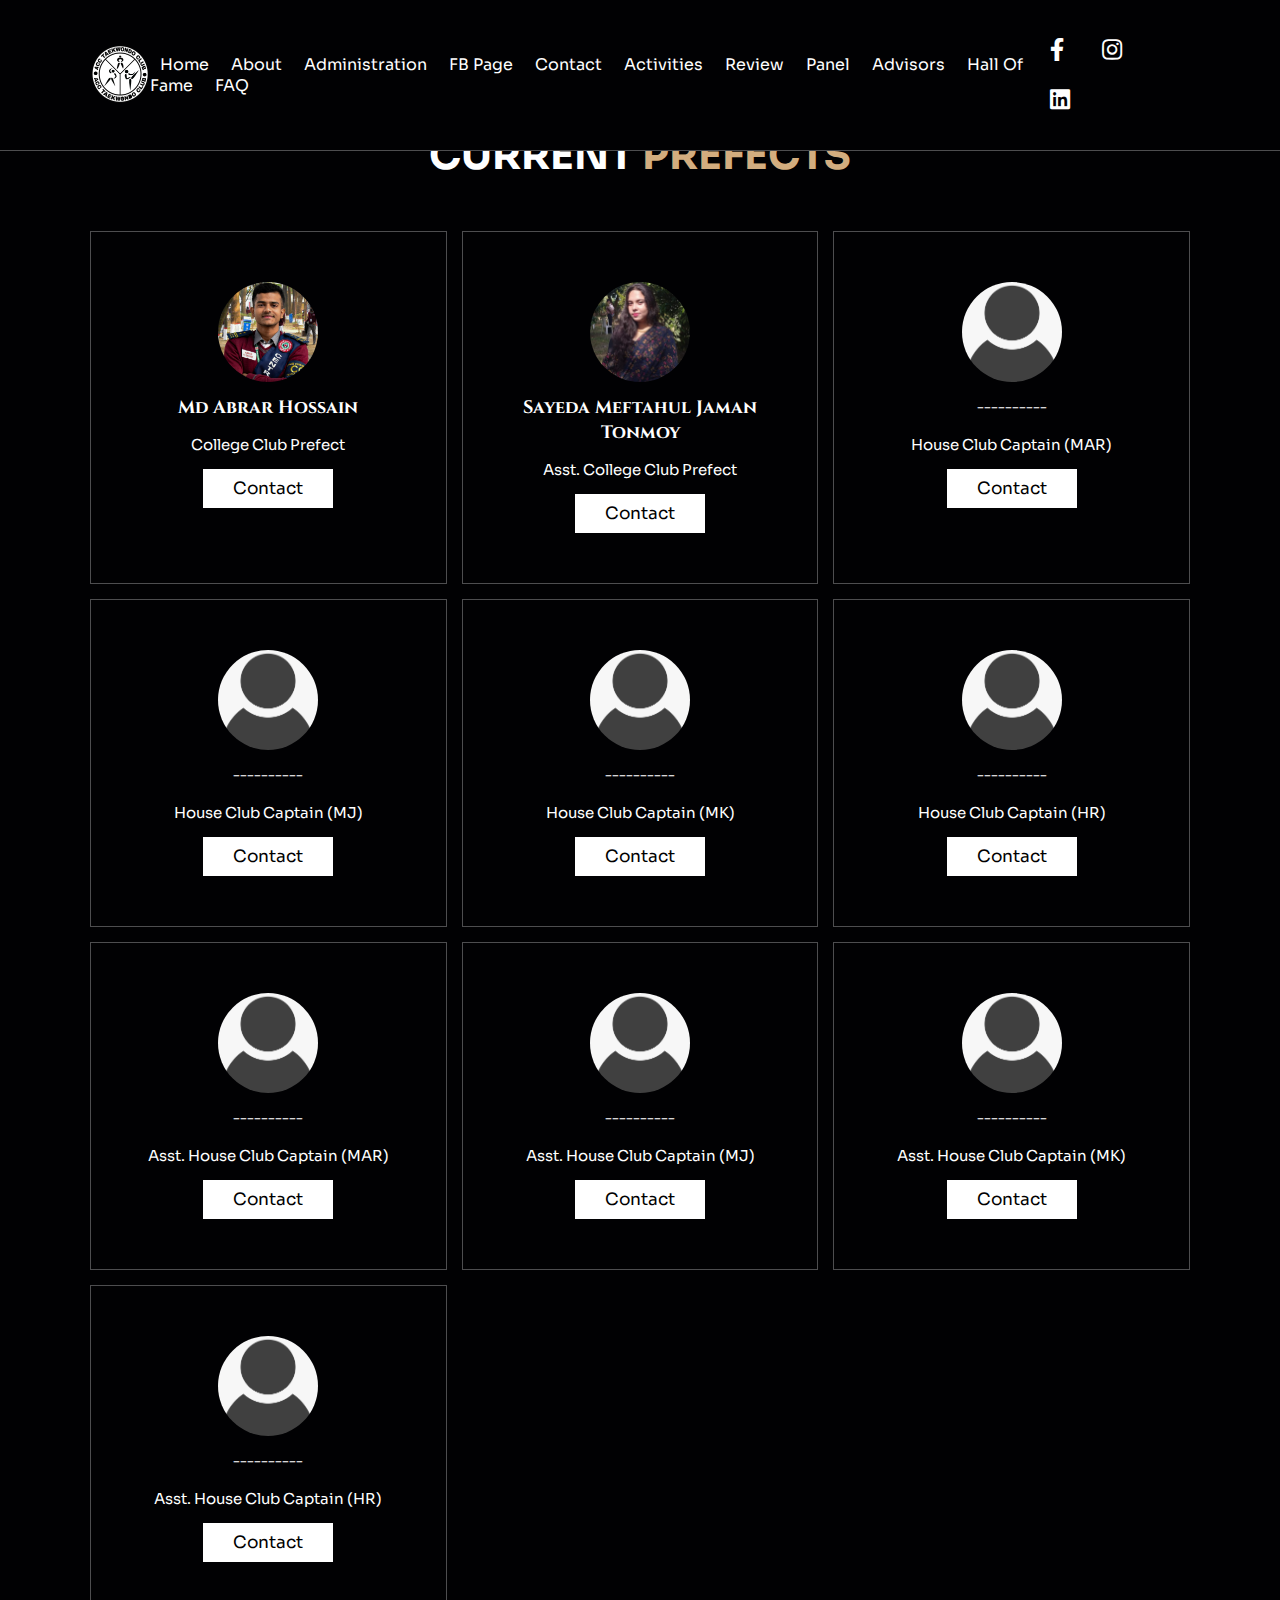
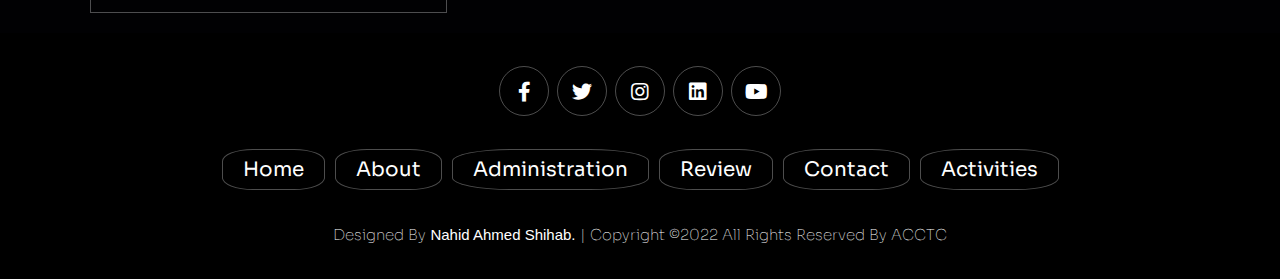
<file: badge.html>
<!DOCTYPE html>
<html lang="en">
<head>
    <meta charset="UTF-8">
    <meta http-equiv="X-UA-Compatible" content="IE=edge">
    <meta name="viewport" content="width=device-width, initial-scale=1.0">
    <title>ACCTC</title>

    <!-- font awesome cdn link  -->
    <link rel="stylesheet" href="https://cdnjs.cloudflare.com/ajax/libs/font-awesome/5.15.4/css/all.min.css">

    <!-- custom css file link  -->
    <link rel="stylesheet" href="css/style.css">

</head>
<body>
    
<!-- header section starts  -->

<header class="header">

    <a href="#" class="logo">
        <img src="images/logo.png" alt="">
    </a>

    <nav class="navbar">
        <a href="index.html#home">home</a>
        <a href="index.html#about">about</a>
        <a href="index.html#menu">Administration</a>
        <a href="https://www.facebook.com/acctkd">FB Page</a>
        <a href="mailto:acctaekwondoclub@gmail.com">contact</a>
        <a href="index.html#youtube">Activities</a>
        <a href="#review">review</a>
         <a href="panel.html">Panel</a>
        <a href="advisors.html">Advisors</a>
        <a href="halloffame.html">Hall of Fame</a>
        <a href="faq.html">FAQ</a>


    </nav>
 <div class="share">
        <a href="https://www.facebook.com/acctkd" class="fab fa-facebook-f"></a>
        <a href="https://www.instagram.com/acctc.acc/" class="fab fa-instagram"></a>
        <a href="https://www.linkedin.com/in/adamjee-cantonment-college-taekwondo-club-a81880216/" class="fab fa-linkedin"></a>
        
</div>
    <div class="icons">
        <div class="fas fa-bars" id="menu-btn"></div>
    </div>

    <div class="search-form">
        <input type="search" id="search-box" placeholder="search here...">
        <label for="search-box" class="fas fa-search"></label>
    </div>
</header>

<section id="bang">
  


</section>

<section class="menu" id="menu">

    <h1 class="heading"> Current <span>Prefects</span> </h1>

    <div class="box-container">

        <div class="box">
            <img src="badge/Abrar-CCP.jpg" alt="">
            <h3>Md Abrar Hossain</h3>
            <div class="price">College Club Prefect</div>
            <a href="https://www.facebook.com/profile.php?id=100051429852926&mibextid=ZbWKwL" class="btn">contact</a>
        </div>

        <div class="box">
            <img src="badge/Miftahul-ACCP.jpg" alt="">
            <h3>Sayeda meftahul jaman tonmoy</h3>
            <div class="price">Asst. College Club Prefect</div>
            <a href="https://www.facebook.com/Meftahuljamantonmoy54321?mibextid=ZbWKwL" class="btn">contact</a>
        </div>

        <div class="box">
            <img src="badge/--.png" alt="">
            <h3>----------</h3>
            <div class="price">House Club Captain (MAR)</div>
            <a href="#" class="btn">Contact</a>
        </div>

        <div class="box">
            <img src="badge/--.png" alt="">
            <h3>----------</h3>
            <div class="price">House Club Captain (MJ) </div>
            <a href="#" class="btn">Contact</a>
        </div>

  <div class="box">
    <img src="badge/--.png" alt="">
            <h3>----------</h3>
            <div class="price">House Club Captain (MK)</div>
            <a href="#" class="btn">Contact</a>
        </div>

  <div class="box">
    <img src="badge/--.png" alt="">
            <h3>----------</h3>
            <div class="price">House Club Captain (HR)</div>
            <a href="#" class="btn">Contact</a>
        </div>


        <div class="box">
            <img src="badge/--.png" alt="">
            <h3>----------</h3>
            <div class="price">Asst. House Club Captain (MAR)</div>
            <a href="#" class="btn">Contact</a>
        </div>

        <div class="box">
            <img src="badge/--.png" alt="">
            <h3>----------</h3>
            <div class="price">Asst. House Club Captain (MJ) </div>
            <a href="#" class="btn">Contact</a>
        </div>

  <div class="box">
    <img src="badge/--.png" alt="">
            <h3>----------</h3>
            <div class="price">Asst. House Club Captain (MK)</div>
            <a href="#" class="btn">Contact</a>
        </div>

  <div class="box">
    <img src="badge/--.png" alt="">
            <h3>----------</h3>
            <div class="price">Asst. House Club Captain (HR)</div>
            <a href="#" class="btn">Contact</a>
        </div>


          

    </div>

</section>


 







<section class="footer">

    <div class="share">
        <a href="https://www.facebook.com/acctkd" class="fab fa-facebook-f"></a>
        <a href="#" class="fab fa-twitter"></a>
        <a href="https://www.instagram.com/acctc.acc/" class="fab fa-instagram"></a>
        <a href="https://www.linkedin.com/in/adamjee-cantonment-college-taekwondo-club-a81880216/" class="fab fa-linkedin"></a>
        <a href="https://www.youtube.com/channel/UCJHmXijX4e15FLcU3A_UwFA" class="fab fa-youtube"></a>
    </div>

    <div class="links">
        <a href="index.html#home">home</a>
        <a href="index.html#about">about</a>
        <a href="index.html#menu">Administration</a>
        <a href="index.html#reviews">review</a>
        <a href="mailto:acctaekwondoclub@gmail.com">contact</a>
        <a href="index.html#youtube">Activities</a>
    </div>

    <div class="credit">Designed by <span><a class="devto" href="https://nasxion.github.io/shihab/">Nahid Ahmed Shihab.</a></span> | copyright ©2022 all rights reserved by ACCTC</div>

</section>




<script src="js/script.js"></script>
</file>
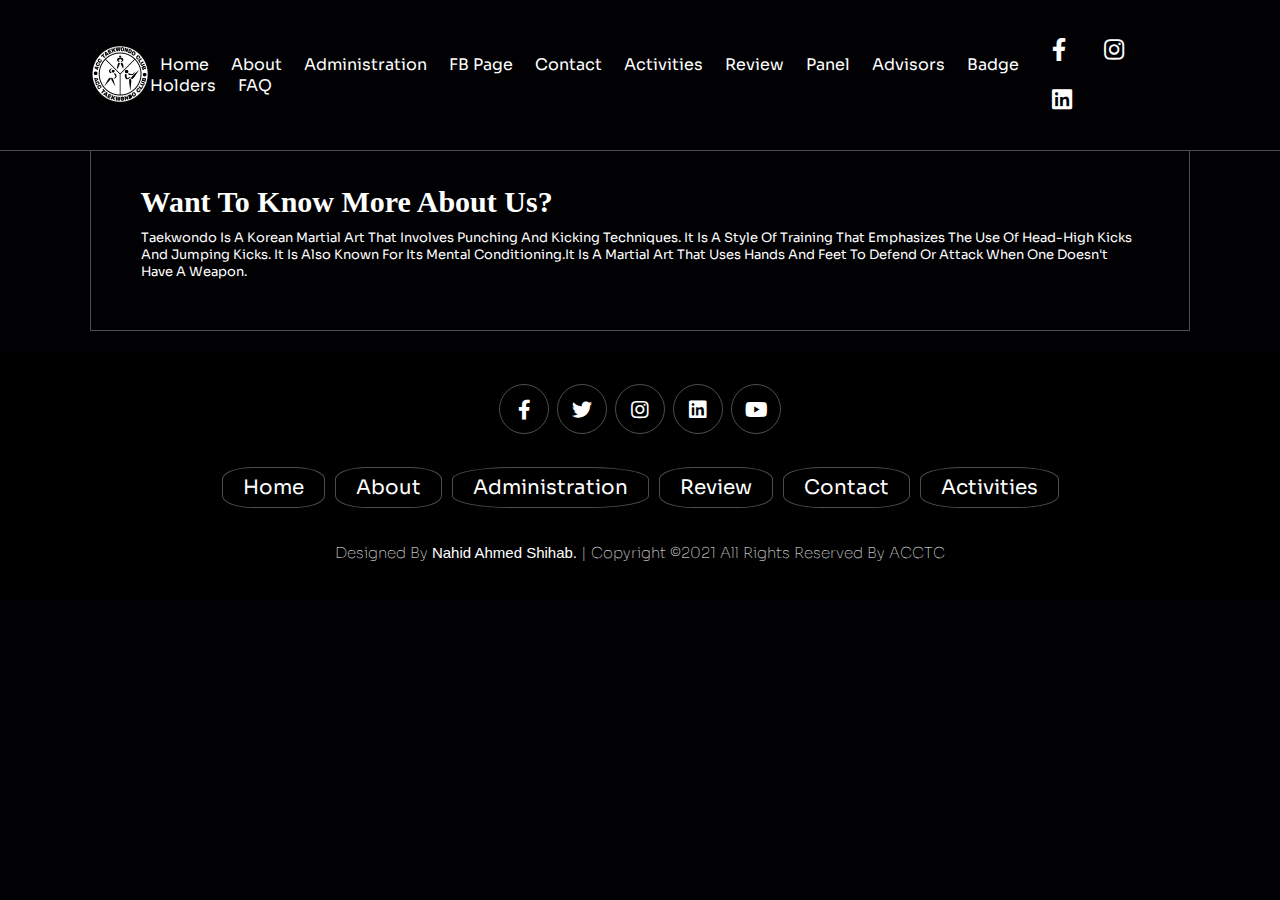
<file: club.html>
<!DOCTYPE html>
<html lang="en">
<head>
    <meta charset="UTF-8">
    <meta http-equiv="X-UA-Compatible" content="IE=edge">
    <meta name="viewport" content="width=device-width, initial-scale=1.0">
    <title>ACCTC</title>

    <!-- font awesome cdn link  -->
    <link rel="stylesheet" href="https://cdnjs.cloudflare.com/ajax/libs/font-awesome/5.15.4/css/all.min.css">

    <!-- custom css file link  -->
    <link rel="stylesheet" href="css/style.css">

</head>
<body>
    
<!-- header section starts  -->

<header class="header">

    <a href="#" class="logo">
        <img src="images/logo.png" alt="">
    </a>

    <nav class="navbar">
        <a href="index.html#home">home</a>
        <a href="index.html#about">about</a>
        <a href="index.html#menu">Administration</a>
        <a href="https://www.facebook.com/acctkd">FB Page</a>
        <a href="mailto:acctaekwondoclub@gmail.com">contact</a>
        <a href="index.html#youtube">Activities</a>
        <a href="#review">review</a>
         <a href="panel.html">Panel</a>
        <a href="advisors.html">Advisors</a>
         <a href="badge.html">Badge Holders</a>
         <a href="faq.html">FAQ</a>


    </nav>
 <div class="share">
        <a href="https://www.facebook.com/acctkd" class="fab fa-facebook-f"></a>
        <a href="https://www.instagram.com/acctc.acc/" class="fab fa-instagram"></a>
        <a href="https://www.linkedin.com/in/adamjee-cantonment-college-taekwondo-club-a81880216/" class="fab fa-linkedin"></a>
        
</div>
    <div class="icons">
        <div class="fas fa-bars" id="menu-btn"></div>
    </div>

    <div class="search-form">
        <input type="search" id="search-box" placeholder="search here...">
        <label for="search-box" class="fas fa-search"></label>
    </div>
</header>


<section class="menu" id="menu">

    <h1 class="heading"> F<span>a</span>q's </h1><br>
    <div class="box-container">
         <div class="box">
            <h1 class="faq-txt">Want to Know more about us?</h1>
            <p class="faqp">Taekwondo is a Korean martial art that involves punching and kicking techniques. It is a style of training that emphasizes the use of head-high kicks and jumping kicks. It is also known for its mental conditioning.It is a martial art that uses hands and feet to defend or attack when one doesn't have a weapon.</p>
           
       
    </div>
    </div>

</section>




























<section class="footer">

    <div class="share">
        <a href="https://www.facebook.com/acctkd" class="fab fa-facebook-f"></a>
        <a href="#" class="fab fa-twitter"></a>
        <a href="https://www.instagram.com/acctc.acc/" class="fab fa-instagram"></a>
        <a href="https://www.linkedin.com/in/adamjee-cantonment-college-taekwondo-club-a81880216/" class="fab fa-linkedin"></a>
        <a href="https://www.youtube.com/channel/UCJHmXijX4e15FLcU3A_UwFA" class="fab fa-youtube"></a>
    </div>

    <div class="links">
        <a href="index.html#home">home</a>
        <a href="index.html#about">about</a>
        <a href="index.html#menu">Administration</a>
        <a href="index.html#reviews">review</a>
        <a href="mailto:acctaekwondoclub@gmail.com">contact</a>
        <a href="index.html#youtube">Activities</a>
    </div>

    <div class="credit">Designed by <span><a class="devto" href="https://nasxion.github.io/nahidahmed/">Nahid Ahmed Shihab.</a></span> | copyright ©2021 all rights reserved by ACCTC</div>

</section>




<script src="js/script.js"></script>
</file>
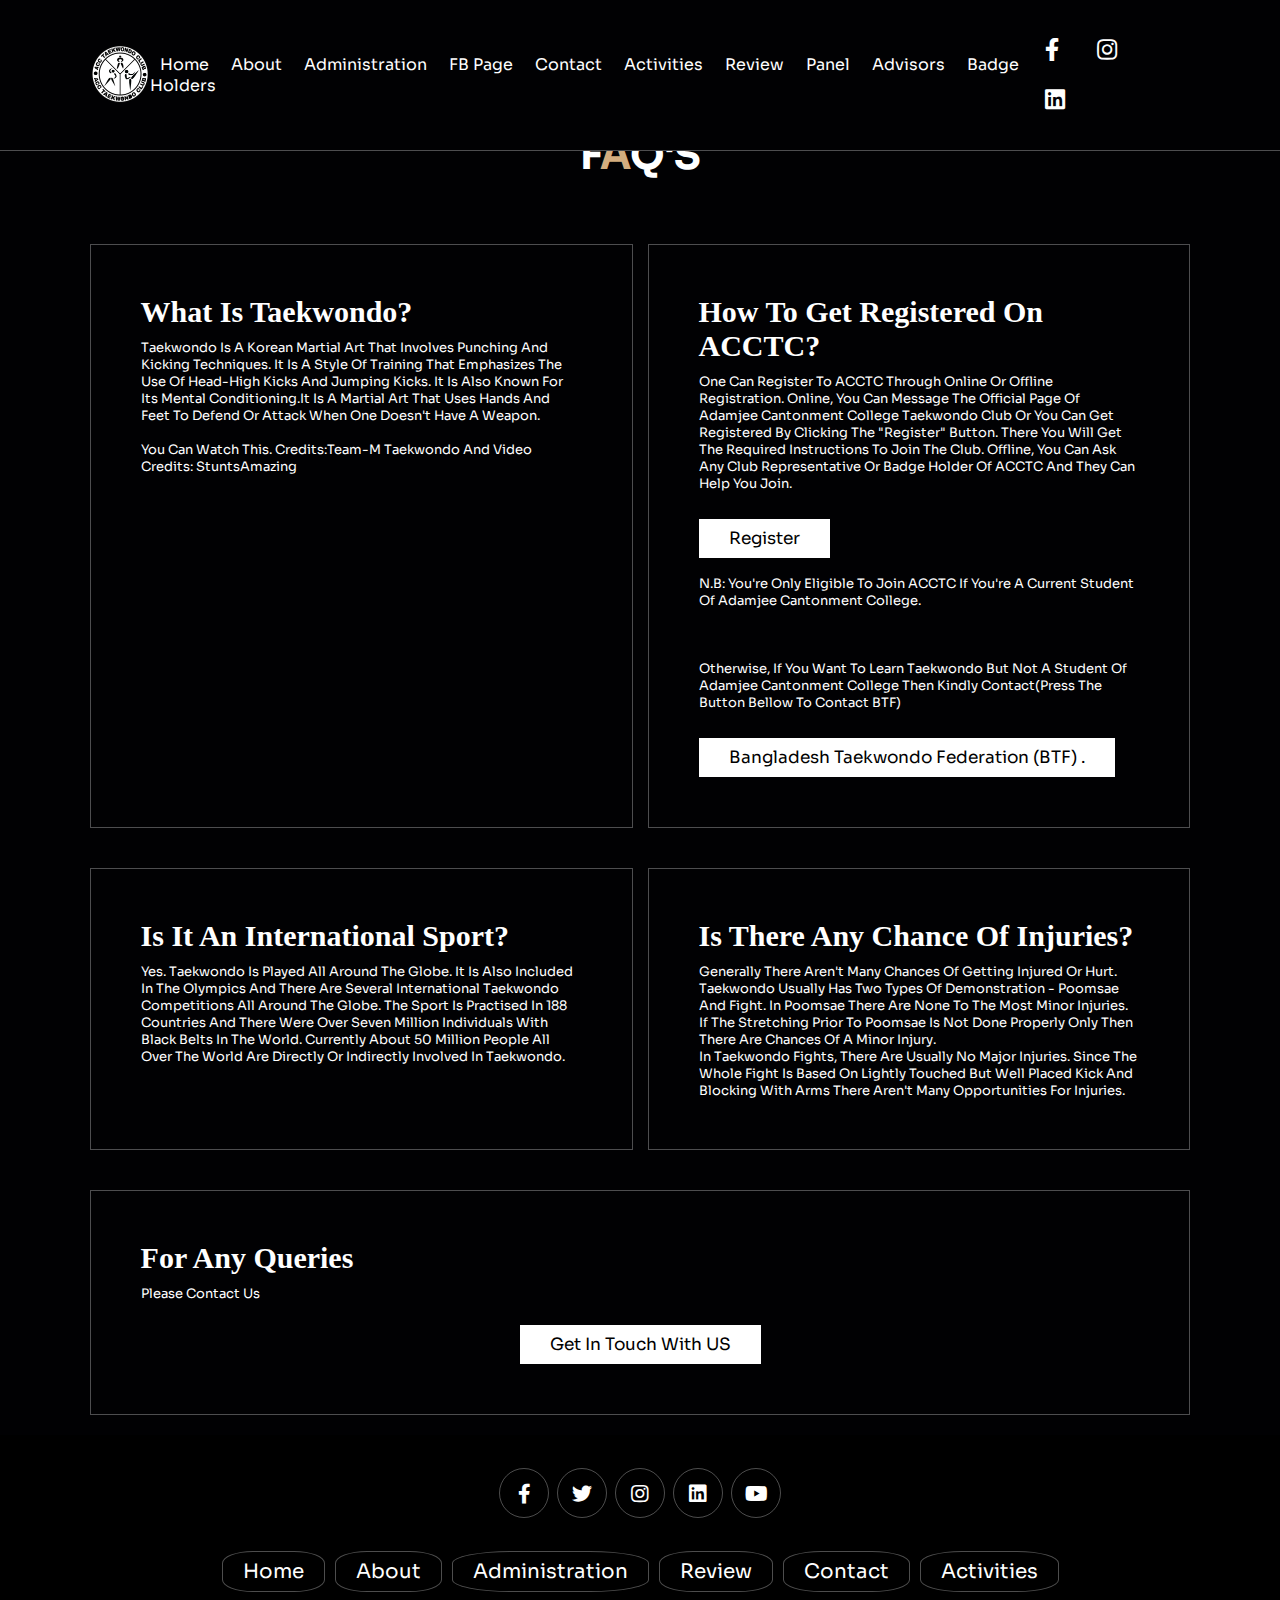
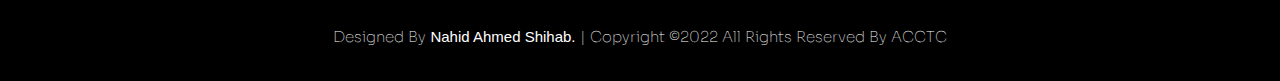
<file: faq.html>
<!DOCTYPE html>
<html lang="en">
<head>
    <meta charset="UTF-8">
    <meta http-equiv="X-UA-Compatible" content="IE=edge">
    <meta name="viewport" content="width=device-width, initial-scale=1.0">
    <title>ACCTC</title>

    <!-- font awesome cdn link  -->
    <link rel="stylesheet" href="https://cdnjs.cloudflare.com/ajax/libs/font-awesome/5.15.4/css/all.min.css">

    <!-- custom css file link  -->
    <link rel="stylesheet" href="css/style.css">

</head>
<body>
    
<!-- header section starts  -->

<header class="header">

    <a href="#" class="logo">
        <img src="images/logo.png" alt="">
    </a>

    <nav class="navbar">
        <a href="index.html#home">home</a>
        <a href="index.html#about">about</a>
        <a href="index.html#menu">Administration</a>
        <a href="https://www.facebook.com/acctkd">FB Page</a>
        <a href="mailto:acctaekwondoclub@gmail.com">contact</a>
        <a href="index.html#youtube">Activities</a>
        <a href="#review">review</a>
         <a href="panel.html">Panel</a>
        <a href="advisors.html">Advisors</a>
         <a href="badge.html">Badge Holders</a>


    </nav>
 <div class="share">
        <a href="https://www.facebook.com/acctkd" class="fab fa-facebook-f"></a>
        <a href="https://www.instagram.com/acctc.acc/" class="fab fa-instagram"></a>
        <a href="https://www.linkedin.com/in/adamjee-cantonment-college-taekwondo-club-a81880216/" class="fab fa-linkedin"></a>
       
</div>
    <div class="icons">
        <div class="fas fa-bars" id="menu-btn"></div>
    </div>

    <div class="search-form">
        <input type="search" id="search-box" placeholder="search here...">
        <label for="search-box" class="fas fa-search"></label>
    </div>
</header>

<section id="bang">
  


</section>

<section class="menu" id="menu">

    <h1 class="heading"> F<span>a</span>q's </h1><br>
    <div class="box-container">
         <div class="box">
            <h1 class="faq-txt">What is Taekwondo?</h1>
            <p class="faqp">Taekwondo is a Korean martial art that involves punching and kicking techniques. It is a style of training that emphasizes the use of head-high kicks and jumping kicks. It is also known for its mental conditioning.It is a martial art that uses hands and feet to defend or attack when one doesn't have a weapon.<br><br><p class="faqp">You can watch this. Credits:Team-M Taekwondo and Video Credits: StuntsAmazing</p><br>
                <div id="wrapper" class="iframe-container">
                    <iframe width="560" height="315" src="https://www.youtube.com/embed/TKEbws4QhEk" title="YouTube video player" frameborder="0" allow="accelerometer; autoplay; clipboard-write; encrypted-media; gyroscope; picture-in-picture" allowfullscreen></iframe>
                </div></p>
           
        </div>
    
         <div class="box">
            <h1 class="faq-txt">How to get registered on ACCTC?</h1>
            <p class="faqp">One can register to ACCTC through online or offline registration. Online, you can message the official page of Adamjee Cantonment College Taekwondo Club or you can get registered by clicking the "Register" button. There you will get the required instructions to join the club. Offline, you can ask any club representative or badge holder of ACCTC and they can help you join. <br><br> <a href="#" class="btn">Register</a><br><br> N.B: You're only eligible to join ACCTC if you're a current student of adamjee cantonment college. <br> <br><br> <br>Otherwise, if you want to learn taekwondo but not a student of Adamjee cantonment college then kindly contact(Press the button bellow to contact BTF)<br><br> <a id="btf" class="btn" href="https://taekwondobd.com/">Bangladesh Taekwondo Federation (BTF) .</a></p>
           
        </div>
    </div>

</section>

<section class="menu" id="menu">
    <div class="box-container">
         <div class="box">
            <h1 class="faq-txt">Is it an international sport?</h1>
            <p class="faqp">Yes. Taekwondo is played all around the globe. It is also included in the Olympics and there are several international Taekwondo competitions all around the globe. The sport is practised in 188 countries and there were over seven million individuals with black belts in the world. Currently about 50 million people all over the world are directly or indirectly involved in Taekwondo.</p>
           
        </div>
    
         <div class="box">
            <h1 class="faq-txt">Is there any chance of injuries?</h1>
            <p class="faqp">Generally there aren't many chances of getting injured or hurt.      
Taekwondo usually has two types of demonstration - Poomsae and Fight.
In poomsae there are none to the most minor injuries. If the stretching prior to poomsae is not done properly only then there are chances of a minor injury.
</p><p class="faqp">
In taekwondo fights, there are usually no major injuries. Since the whole fight is based on lightly touched but well placed kick and blocking with arms there aren't many opportunities for injuries.</p>
           
        </div>
    </div>

</section>




<section class="menu" id="menu">
    <div class="box-container">
         <div class="box">
           
            <h1 class="faq-txt">For any queries</h1>
            <p class="faqp">Please contact Us </p><br>
           <a href="https://www.facebook.com/acctkd"  class="btn">Get In Touch with US</a>
        </div>
    
    </div>

</section>





















<section class="footer">

    <div class="share">
        <a href="https://www.facebook.com/acctkd" class="fab fa-facebook-f"></a>
        <a href="#" class="fab fa-twitter"></a>
        <a href="https://www.instagram.com/acctc.acc/" class="fab fa-instagram"></a>
        <a href="https://www.linkedin.com/in/adamjee-cantonment-college-taekwondo-club-a81880216/" class="fab fa-linkedin"></a>
        <a href="https://www.youtube.com/channel/UCJHmXijX4e15FLcU3A_UwFA" class="fab fa-youtube"></a>
    </div>

    <div class="links">
        <a href="index.html#home">home</a>
        <a href="index.html#about">about</a>
        <a href="index.html#menu">Administration</a>
        <a href="index.html#reviews">review</a>
        <a href="mailto:acctaekwondoclub@gmail.com">contact</a>
        <a href="index.html#youtube">Activities</a>
    </div>

    <div class="credit">Designed by <span><a class="devto" href="https://nasxion.github.io/nahidahmed/">Nahid Ahmed Shihab.</a></span> | copyright ©2022 all rights reserved by ACCTC</div>

</section>




<script src="js/script.js"></script>
</file>
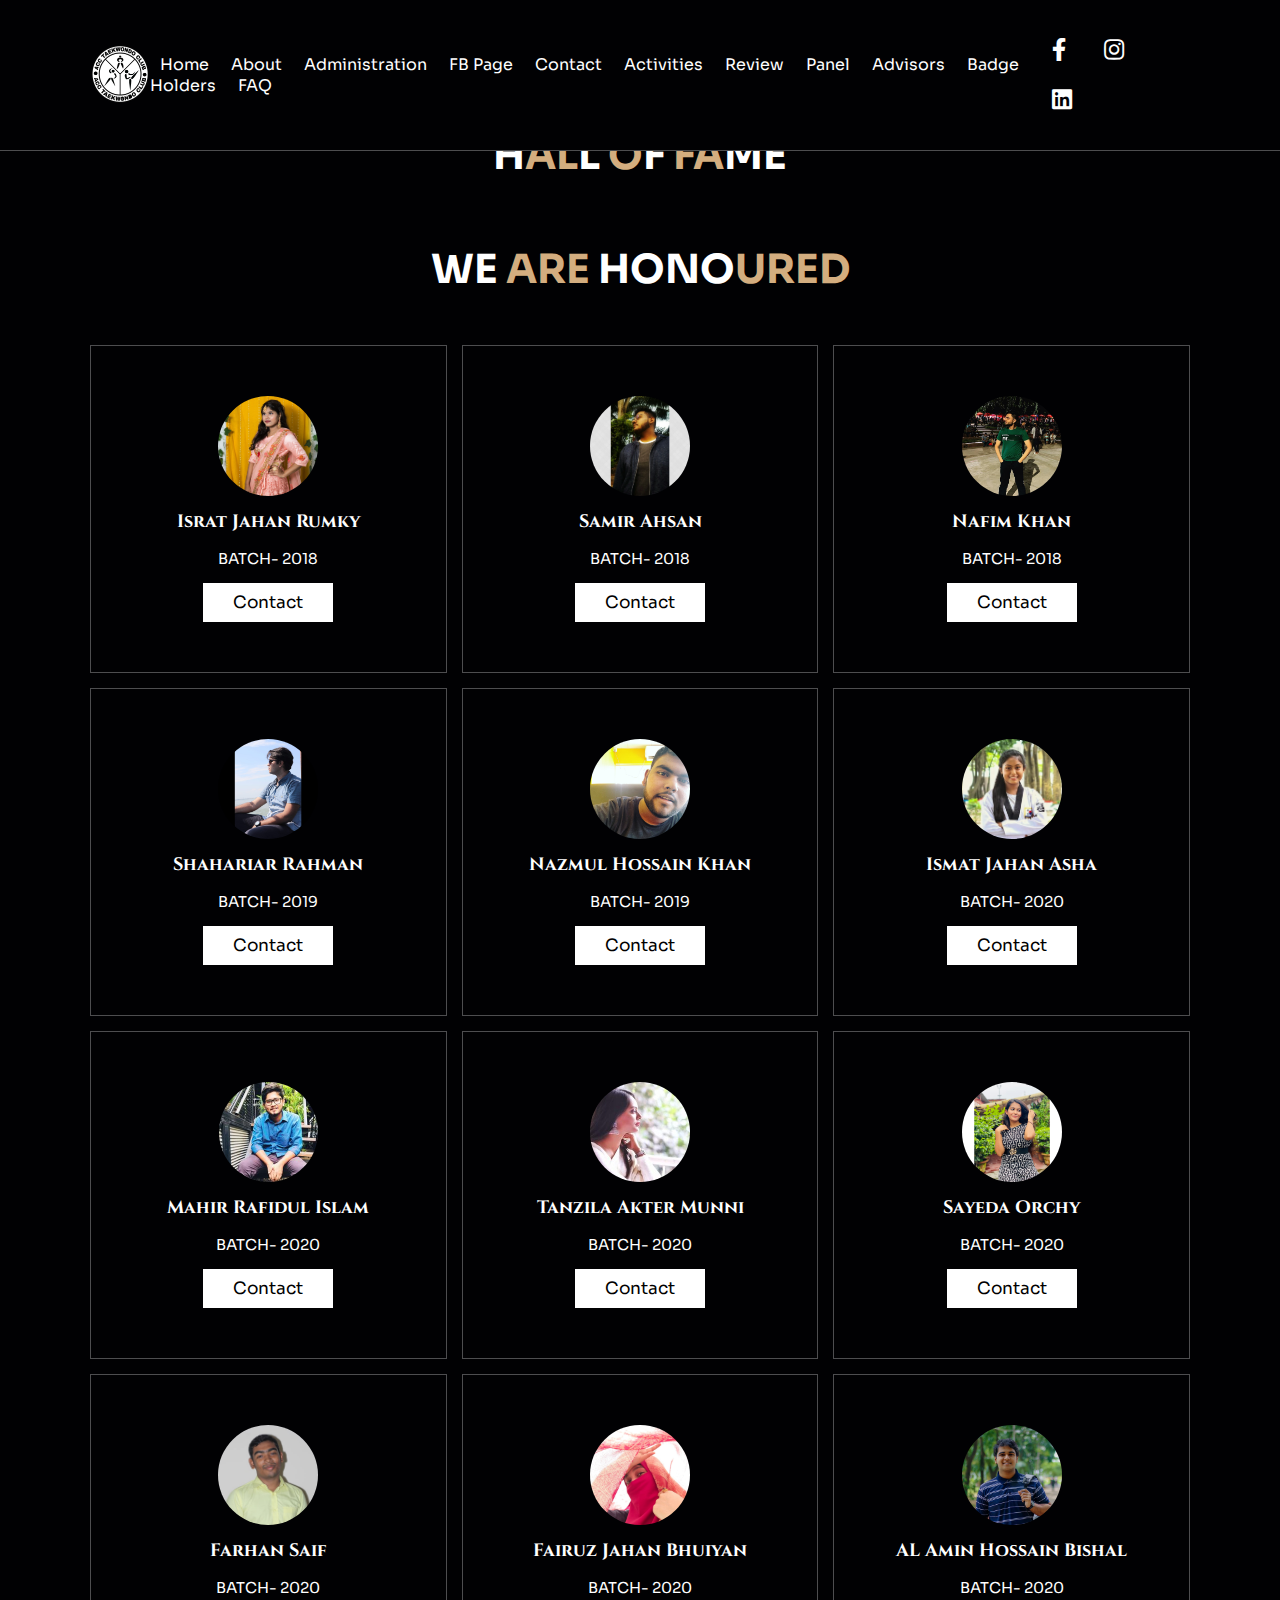
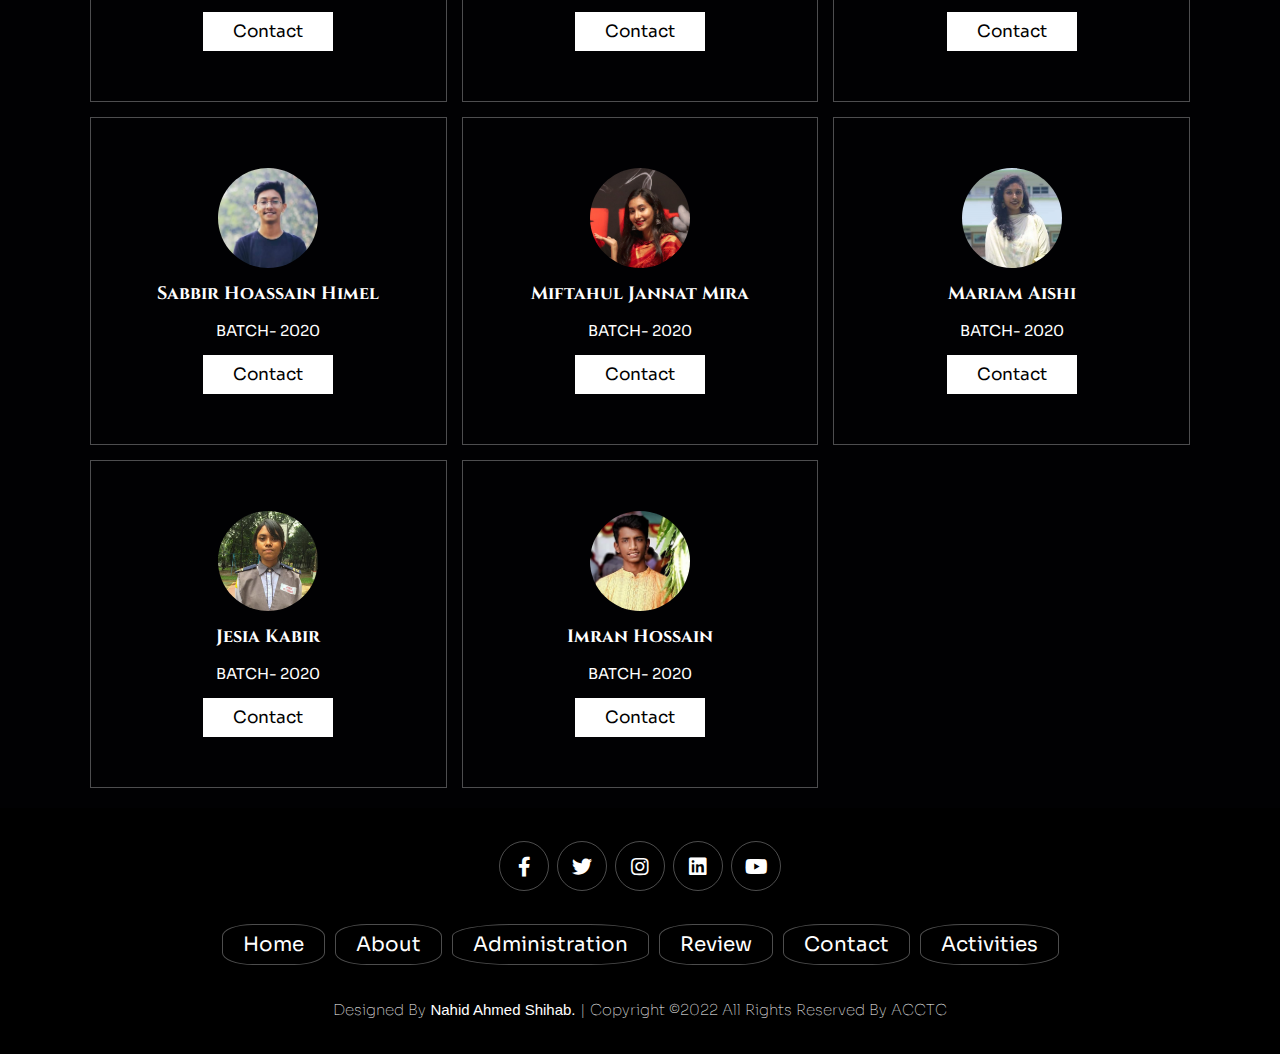
<file: halloffame.html>
<!DOCTYPE html>
<html lang="en">
<head>
    <meta charset="UTF-8">
    <meta http-equiv="X-UA-Compatible" content="IE=edge">
    <meta name="viewport" content="width=device-width, initial-scale=1.0">
    <title>ACCTC</title>

    <!-- font awesome cdn link  -->
    <link rel="stylesheet" href="https://cdnjs.cloudflare.com/ajax/libs/font-awesome/5.15.4/css/all.min.css">

    <!-- custom css file link  -->
    <link rel="stylesheet" href="css/style.css">

</head>
<body>
    
<!-- header section starts  -->

<header class="header">

    <a href="#" class="logo">
        <img src="images/logo.png" alt="">
    </a>

    <nav class="navbar">
        <a href="index.html#home">home</a>
        <a href="index.html#about">about</a>
        <a href="index.html#menu">Administration</a>
        <a href="https://www.facebook.com/acctkd">FB Page</a>
        <a href="mailto:acctaekwondoclub@gmail.com">contact</a>
        <a href="index.html#youtube">Activities</a>
        <a href="#review">review</a>
         <a href="panel.html">Panel</a>
        <a href="advisors.html">Advisors</a>
         <a href="badge.html">Badge Holders</a>
         <a href="faq.html">FAQ</a>


    </nav>
 <div class="share">
        <a href="https://www.facebook.com/acctkd" class="fab fa-facebook-f"></a>
        <a href="https://www.instagram.com/acctc.acc/" class="fab fa-instagram"></a>
        <a href="https://www.linkedin.com/in/adamjee-cantonment-college-taekwondo-club-a81880216/" class="fab fa-linkedin"></a>
       
</div>
    <div class="icons">
        <div class="fas fa-bars" id="menu-btn"></div>
    </div>

    <div class="search-form">
        <input type="search" id="search-box" placeholder="search here...">
        <label for="search-box" class="fas fa-search"></label>
    </div>
</header>

<section id="bang">
  


</section>

<section class="menu" id="menu">

    <h1 class="heading"> H<span>al</span>l <span>O</span>f <span>Fa</span>me </h1><br>
     <h1 class="heading"> We<span> are</span> hono<span>ured</span>  </h1>

    <div class="box-container">



<!-- 2018-->

         <div class="box">
            <img src="halloffame/1.jpg" alt="">
            <h3>Israt Jahan Rumky</h3>
            <div class="price">BATCH- 2018</div>
            <a href="https://www.facebook.com/profile.php?id=100013280041837" class="btn">Contact</a>
        </div>

         <div class="box">
            <img src="halloffame/2.jpg" alt="">
            <h3>Samir Ahsan</h3>
            <div class="price">BATCH- 2018</div>
            <a href="https://www.facebook.com/samir.ahsan.12" class="btn">Contact</a>
        </div>

        <div class="box">
            <img src="halloffame/3.jpg" alt="">
            <h3>Nafim Khan</h3>
            <div class="price">BATCH- 2018</div>
            <a href="https://www.facebook.com/nafim.khan.007" class="btn">Contact</a>
        </div>



<!-- 2019-->

         <div class="box">
            <img src="halloffame/4.jpg" alt="">
            <h3>Shahariar Rahman</h3>
            <div class="price">BATCH- 2019</div>
            <a href="https://www.facebook.com/shahariar.audeet" class="btn">Contact</a>
        </div>




        <div class="box">
            <img src="halloffame/5.jpg" alt="">
            <h3>Nazmul Hossain Khan</h3>
            <div class="price">BATCH- 2019</div>
            <a href="https://www.facebook.com/profile.php?id=100046491667498" class="btn">Contact</a>
        </div>
<!--gap>
        <div class="box">
            <img src="halloffame/6.jpg" alt="">
            <h3>Ali Mashrafi Anttu</h3>
            <div class="price">BATCH- 2019</div>
            <a href="https://www.facebook.com/mash.anttu" class="btn">Contact</a>
        </div>
<!-->
<!--2020-->

    <div class="box">
            <img src="halloffame/7.jpg" alt="">
            <h3>Ismat Jahan Asha</h3>
            <div class="price">BATCH- 2020</div>
            <a href="https://www.facebook.com/avsi.asha.7" class="btn">Contact</a>
        </div>

        <div class="box">
            <img src="halloffame/8.jpg" alt="">
            <h3>Mahir Rafidul Islam</h3>
            <div class="price">BATCH- 2020</div>
            <a href="https://www.facebook.com/mahirrafidulislam.mahir" class="btn">Contact</a>
        </div>

        <div class="box">
            <img src="halloffame/9.jpg" alt="">
            <h3>Tanzila Akter Munni</h3>
            <div class="price">BATCH- 2020</div>
            <a href="https://www.facebook.com/mst.munniakter.7355" class="btn">Contact</a>
        </div>

        <div class="box">
            <img src="halloffame/10.jpg" alt="">
            <h3>Sayeda Orchy</h3>
            <div class="price">BATCH- 2020</div>
            <a href="https://www.facebook.com/sayeda.orchy.7" class="btn">Contact</a>
        </div>

        <div class="box">
            <img src="halloffame/11.jpg" alt="">
            <h3>Farhan Saif</h3>
            <div class="price">BATCH- 2020</div>
            <a href="https://www.facebook.com/avsi.asha.7" class="btn">Contact</a>
        </div>

        <div class="box">
            <img src="halloffame/12.jpg" alt="">
            <h3>Fairuz Jahan Bhuiyan</h3>
            <div class="price">BATCH- 2020</div>
            <a href="https://www.facebook.com/fairuz.jahan.73" class="btn">Contact</a>
        </div>

        <div class="box">
            <img src="halloffame/13.jpg" alt="">
            <h3>AL Amin Hossain Bishal</h3>
            <div class="price">BATCH- 2020</div>
            <a href="https://www.facebook.com/AlAminHossainBishal" class="btn">Contact</a>
        </div>

        <div class="box">
            <img src="halloffame/14.jpg" alt="">
            <h3>Sabbir Hoassain Himel</h3>
            <div class="price">BATCH- 2020</div>
            <a href="#" class="btn">Contact</a>
        </div>

        <div class="box">
            <img src="halloffame/15.jpg" alt="">
            <h3>Miftahul Jannat Mira</h3>
            <div class="price">BATCH- 2020</div>
            <a href="https://www.facebook.com/mifahul.jannat28" class="btn">Contact</a>
        </div>

        <div class="box">
            <img src="halloffame/16.jpg" alt="">
            <h3>Mariam Aishi</h3>
            <div class="price">BATCH- 2020</div>
            <a href="https://www.facebook.com/mariam.aishi" class="btn">Contact</a>
        </div>

       <div class="box">
            <img src="halloffame/17.jpg" alt="">
            <h3>Jesia Kabir</h3>
            <div class="price">BATCH- 2020</div>
            <a href="#" class="btn">Contact</a>
        </div>

        <div class="box">
            <img src="halloffame/18.jpg" alt="">
            <h3>Imran Hossain</h3>
            <div class="price">BATCH- 2020</div>
            <a href="#" class="btn">Contact</a>
        </div>

        
        


    </div>

</section>










<section class="footer">

    <div class="share">
        <a href="https://www.facebook.com/acctkd" class="fab fa-facebook-f"></a>
        <a href="#" class="fab fa-twitter"></a>
        <a href="https://www.instagram.com/acctc.acc/" class="fab fa-instagram"></a>
        <a href="https://www.linkedin.com/in/adamjee-cantonment-college-taekwondo-club-a81880216/" class="fab fa-linkedin"></a>
        <a href="https://www.youtube.com/channel/UCJHmXijX4e15FLcU3A_UwFA" class="fab fa-youtube"></a>
    </div>

    <div class="links">
        <a href="index.html#home">home</a>
        <a href="index.html#about">about</a>
        <a href="index.html#menu">Administration</a>
        <a href="index.html#reviews">review</a>
        <a href="mailto:acctaekwondoclub@gmail.com">contact</a>
        <a href="index.html#youtube">Activities</a>
    </div>

    <div class="credit">Designed by <span><a class="devto" href="https://nasxion.github.io/nahidahmed/">Nahid Ahmed Shihab.</a></span> | copyright ©2022 all rights reserved by ACCTC</div>

</section>




<script src="js/script.js"></script>
</file>
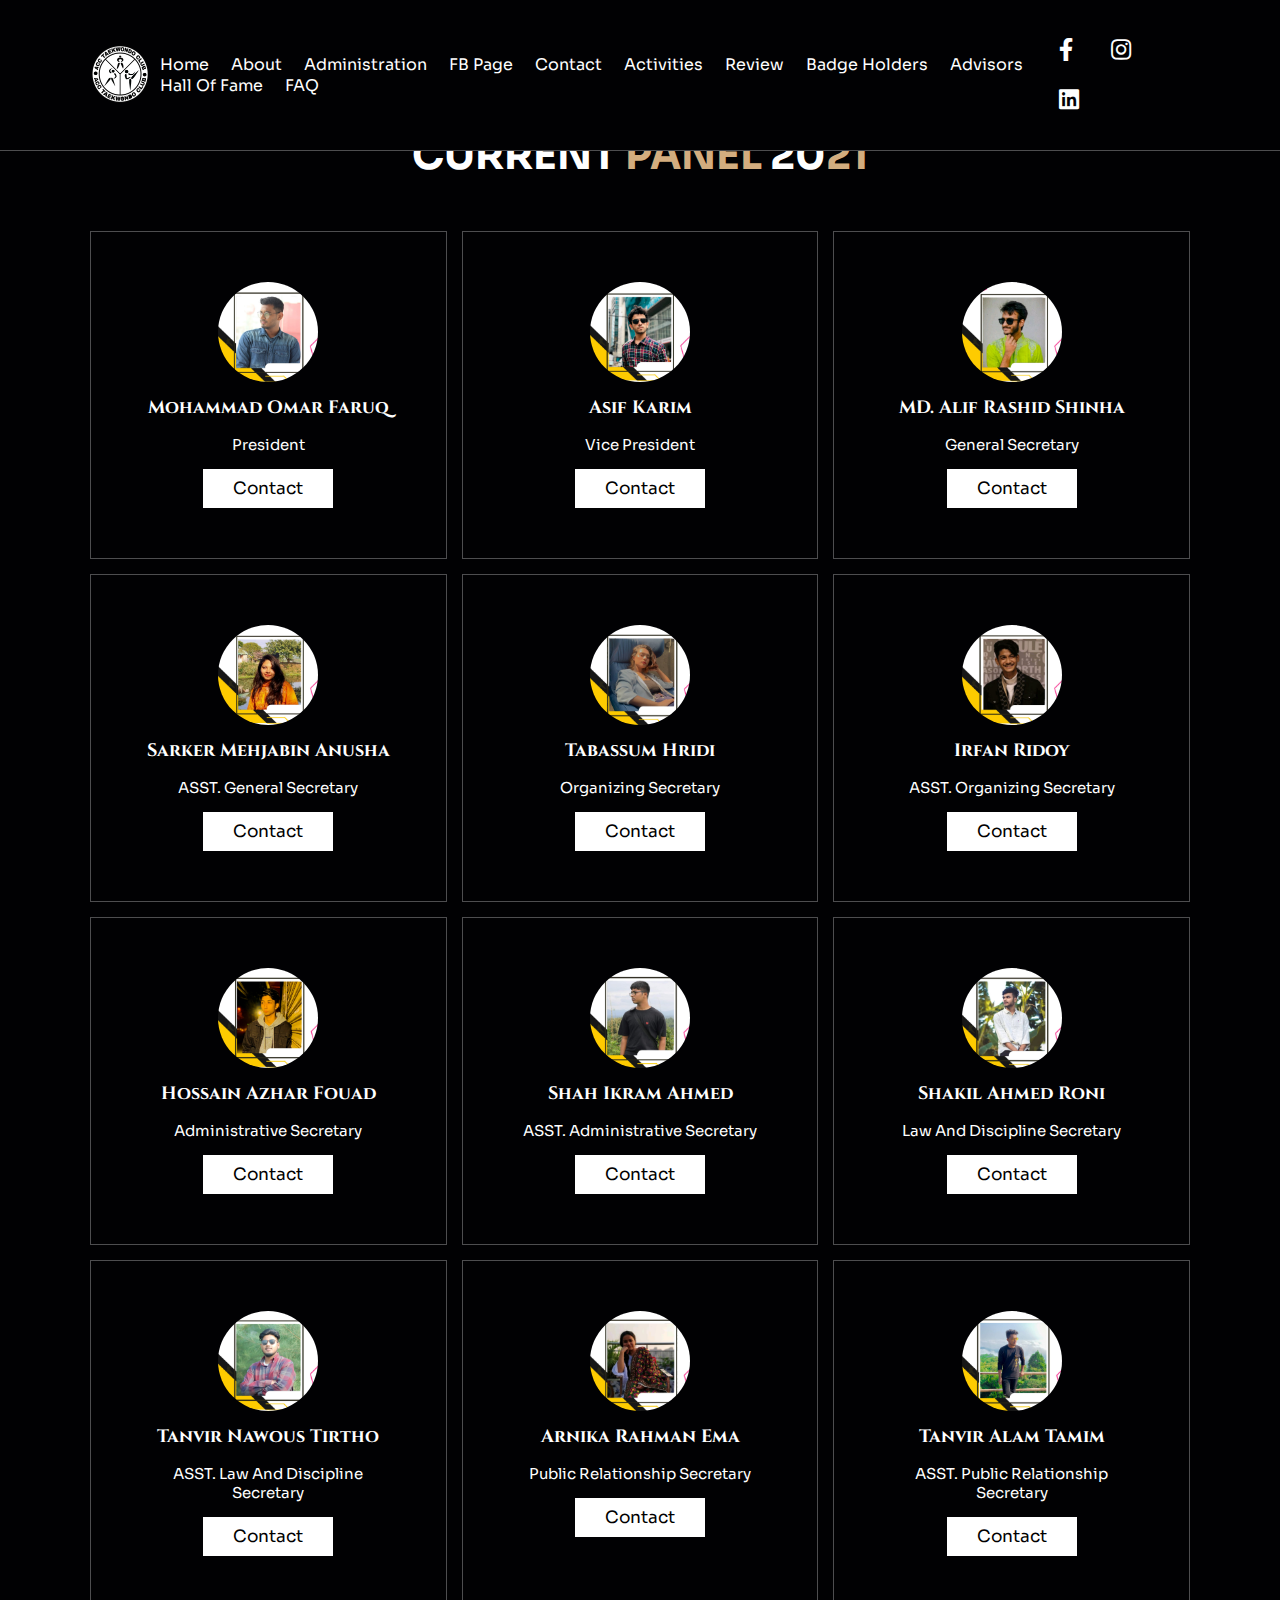
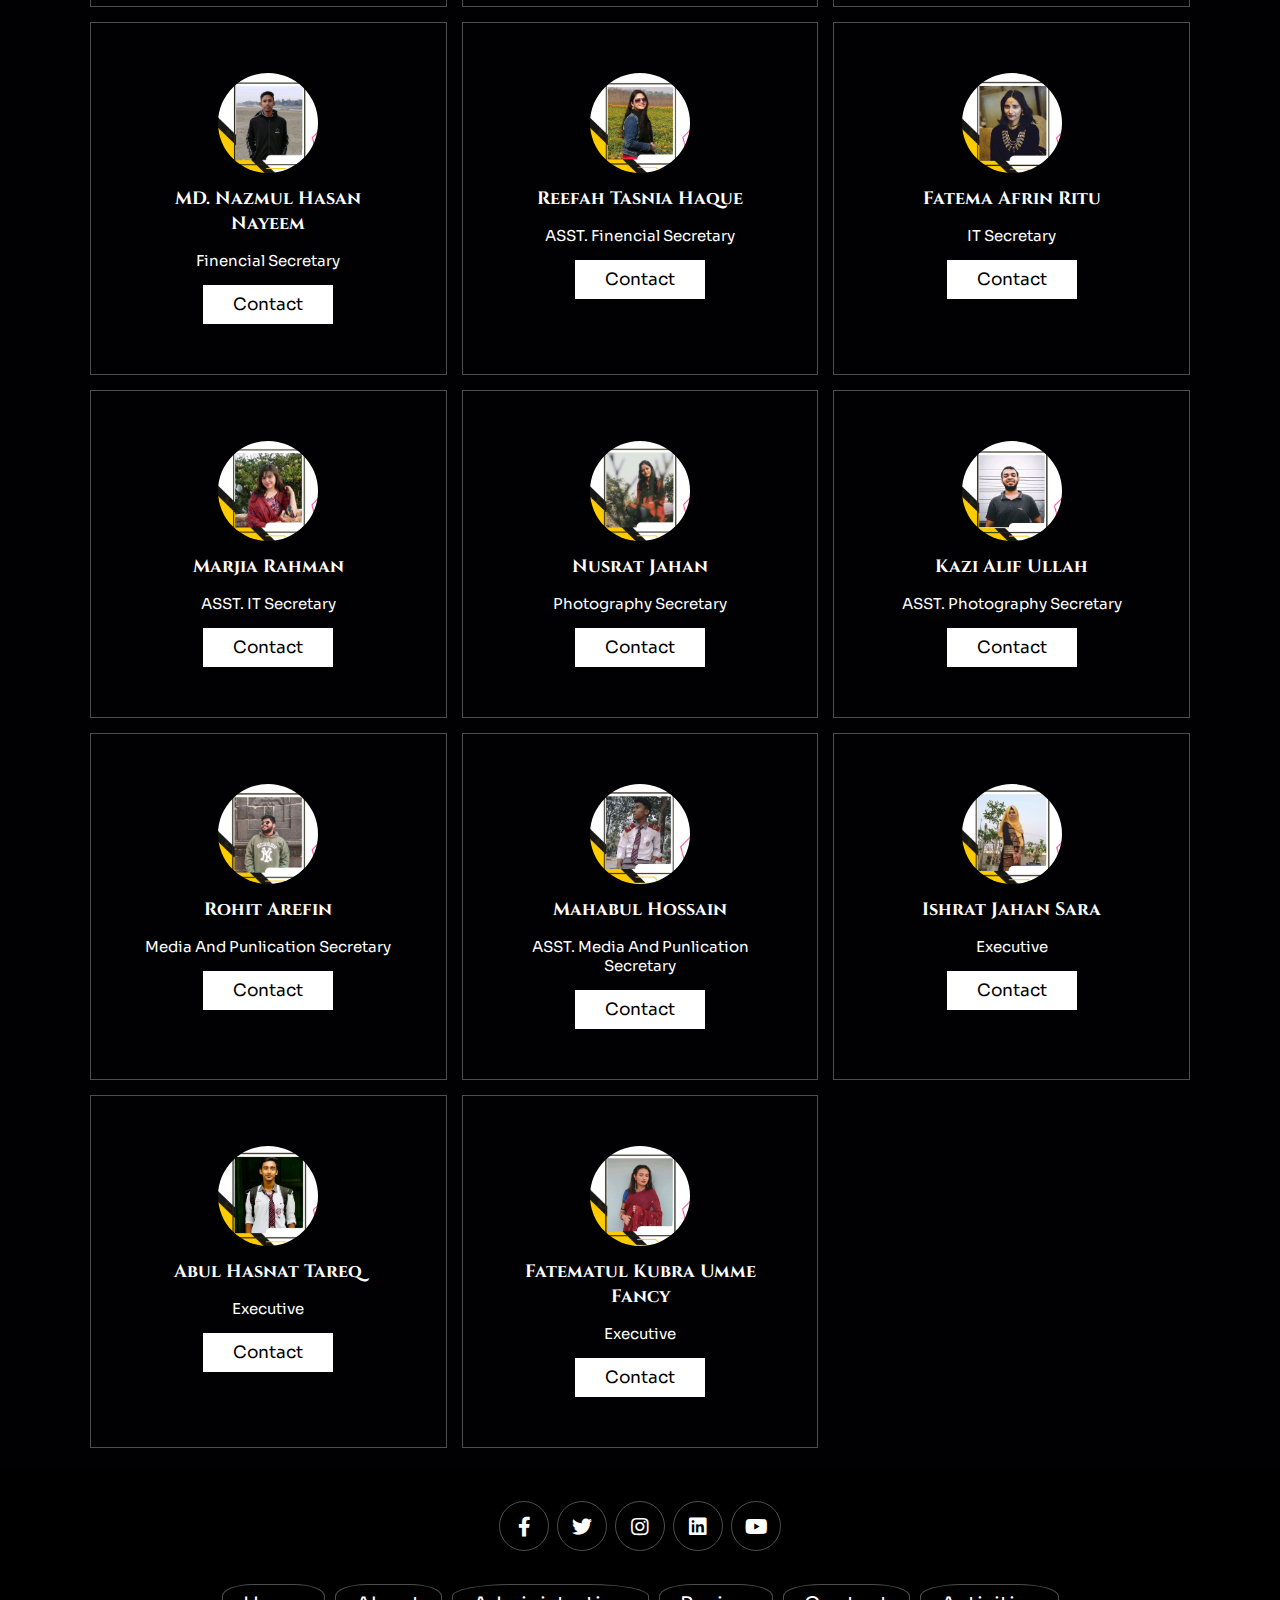
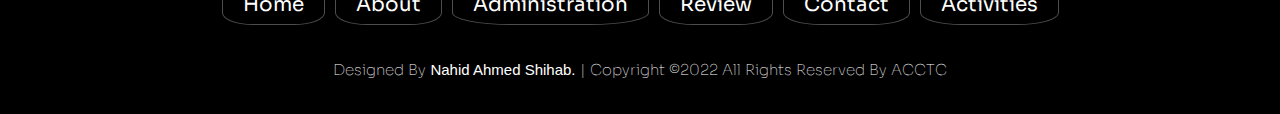
<file: panel.html>
<!DOCTYPE html>
<html lang="en">
<head>
    <meta charset="UTF-8">
    <meta http-equiv="X-UA-Compatible" content="IE=edge">
    <meta name="viewport" content="width=device-width, initial-scale=1.0">
    <title>ACCTC</title>

    <!-- font awesome cdn link  -->
    <link rel="stylesheet" href="https://cdnjs.cloudflare.com/ajax/libs/font-awesome/5.15.4/css/all.min.css">

    <!-- custom css file link  -->
    <link rel="stylesheet" href="css/style.css">

</head>
<body>
    
<!-- header section starts  -->

<header class="header">

    <a href="#" class="logo">
        <img src="images/logo.png" alt="">
    </a>

    <nav class="navbar">
        <a href="index.html#home">home</a>
        <a href="index.html#about">about</a>
        <a href="index.html#menu">Administration</a>
        <a href="https://www.facebook.com/acctkd">FB Page</a>
        <a href="mailto:acctaekwondoclub@gmail.com">contact</a>
        <a href="index.html#youtube">Activities</a>
        <a href="index.html#review">review</a>
        <a href="badge.html">Badge Holders</a>
        <a href="advisors.html">Advisors</a>
        <a href="halloffame.html">Hall of Fame</a>
        <a href="faq.html">FAQ</a>
    </nav>
 <div class="share">
        <a href="https://www.facebook.com/acctkd" class="fab fa-facebook-f"></a>
        <a href="https://www.instagram.com/acctc.acc/" class="fab fa-instagram"></a>
        <a href="https://www.linkedin.com/in/adamjee-cantonment-college-taekwondo-club-a81880216/" class="fab fa-linkedin"></a>
        
</div>
    <div class="icons">
        <div class="fas fa-bars" id="menu-btn"></div>
    </div>

    <div class="search-form">
        <input type="search" id="search-box" placeholder="search here...">
        <label for="search-box" class="fas fa-search"></label>
    </div>
</header>

<section id="bang">
  


</section>

<section class="menu" id="menu">

    <h1 class="heading"> Current <span>Panel</span> 20<span>21</span> </h1>

    <div class="box-container">

        <div class="box">
            <img src="panel/1.jpg" alt="">
            <h3>Mohammad Omar Faruq</h3>
            <div class="price">President</div>
            <a href="https://www.facebook.com/mohammadomar.noyon" class="btn">Contact</a>
        </div>

        <div class="box">
            <img src="panel/2.jpg" alt="">
            <h3>Asif Karim</h3>
            <div class="price">Vice President</div>
            <a href="https://www.facebook.com/asif.karim.75685962" class="btn">Contact</a>
        </div>

        <div class="box">
            <img src="panel/3.jpg" alt="">
            <h3>MD. Alif Rashid Shinha</h3>
            <div class="price">General Secretary</div>
            <a href="https://www.facebook.com/a.r.shinha12345678" class="btn">contact</a>
        </div>

        <div class="box">
            <img src="panel/4.jpg" alt="">
            <h3>Sarker Mehjabin Anusha</h3>
            <div class="price">ASST. General Secretary</div>
            <a href="https://www.facebook.com/anusha.mehjabin.12" class="btn">contact</a>
        </div>

        <div class="box">
            <img src="panel/5.jpg" alt="">
            <h3>Tabassum Hridi</h3>
            <div class="price">Organizing Secretary</div>
            <a href="https://www.facebook.com/tabassum.hridi.98" class="btn">Contact</a>
        </div>

        <div class="box">
            <img src="panel/6.jpg" alt="">
            <h3>Irfan Ridoy</h3>
            <div class="price">ASST. Organizing Secretary </div>
            <a href="https://www.facebook.com/all.hossain.503" class="btn">Contact</a>
        </div>

  <div class="box">
            <img src="panel/7.jpg" alt="">
            <h3>Hossain Azhar Fouad</h3>
            <div class="price">Administrative Secretary</div>
            <a href="https://www.facebook.com/hossainazhar.fouad" class="btn">Contact</a>
        </div>

  <div class="box">
            <img src="panel/8.jpg" alt="">
            <h3>Shah Ikram Ahmed</h3>
            <div class="price">ASST. Administrative Secretary</div>
            <a href="https://www.facebook.com/profile.php?id=100011476921836" class="btn">Contact</a>
        </div>


        <div class="box">
            <img src="panel/9.jpg" alt="">
            <h3>Shakil Ahmed Roni</h3>
            <div class="price">Law and Discipline Secretary</div>
            <a href="https://www.facebook.com/shakil.sultan.98" class="btn">Contact</a>
        </div>

        <div class="box">
            <img src="panel/10.jpg" alt="">
            <h3>Tanvir Nawous Tirtho</h3>
            <div class="price">ASST. Law and Discipline Secretary</div>
            <a href="https://www.facebook.com/profile.php?id=100006995297498" class="btn">Contact</a>
        </div>

        <div class="box">
            <img src="panel/11.jpg" alt="">
            <h3>Arnika Rahman Ema</h3>
            <div class="price">Public Relationship Secretary</div>
            <a href="https://www.facebook.com/arnika.ema.1" class="btn">Contact</a>
        </div>

        <div class="box">
            <img src="panel/12.jpg" alt="">
            <h3>Tanvir Alam Tamim</h3>
            <div class="price">ASST. Public Relationship Secretary</div>
            <a href="https://www.facebook.com/tanvir.tamme.21" class="btn">Contact</a>
        </div>

            <div class="box">
            <img src="panel/13.jpg" alt="">
            <h3>MD. Nazmul Hasan Nayeem</h3>
            <div class="price">Finencial Secretary</div>
            <a href="https://www.facebook.com/nhnnazmul.hasan.9" class="btn">Contact</a>
        </div>

            <div class="box">
            <img src="panel/14.jpg" alt="">
            <h3>Reefah Tasnia Haque</h3>
            <div class="price">ASST. Finencial Secretary</div>
            <a href="https://www.facebook.com/profile.php?id=100004522246312" class="btn">Contact</a>
        </div>

          <div class="box">
            <img src="panel/15.jpg" alt="">
            <h3>Fatema Afrin Ritu</h3>
            <div class="price">IT Secretary</div>
            <a href="https://www.facebook.com/afrinritu17" class="btn">Contact</a>
        </div>

          <div class="box">
            <img src="panel/16.jpg" alt="">
            <h3>Marjia Rahman</h3>
            <div class="price">ASST. IT Secretary</div>
            <a href="https://www.facebook.com/marjiiiii" class="btn">Contact</a>
        </div>

          <div class="box">
            <img src="panel/17.jpg" alt="">
            <h3>Nusrat Jahan</h3>
            <div class="price">Photography Secretary</div>
            <a href="https://www.facebook.com/profile.php?id=100009145329881" class="btn">Contact</a>
        </div>

         <div class="box">
            <img src="panel/18.jpg" alt="">
            <h3>Kazi Alif Ullah</h3>
            <div class="price">ASST. Photography Secretary</div>
            <a href="https://www.facebook.com/profile.php?id=100009281731013" class="btn">Contact</a>
        </div>

         <div class="box">
            <img src="panel/19.jpg" alt="">
            <h3>Rohit Arefin</h3>
            <div class="price">Media and Punlication Secretary</div>
            <a href="https://www.facebook.com/O2.H2O.rohit0.0" class="btn">Contact</a>
        </div>

         <div class="box">
            <img src="panel/20.jpg" alt="">
            <h3>Mahabul Hossain</h3>
            <div class="price">ASST. Media and Punlication Secretary</div>
            <a href="https://www.facebook.com/profile.php?id=100024630035480" class="btn">Contact</a>
        </div>

         <div class="box">
            <img src="panel/21.jpg" alt="">
            <h3>Ishrat Jahan Sara</h3>
            <div class="price">Executive</div>
            <a href="https://www.facebook.com/ishrat.sara.33" class="btn">Contact</a>
        </div>

         <div class="box">
            <img src="panel/22.jpg" alt="">
            <h3>Abul Hasnat Tareq</h3>
            <div class="price">Executive</div>
            <a href="https://www.facebook.com/sakib.hasnat.6581" class="btn">Contact</a>
        </div>

         <div class="box">
            <img src="panel/23.jpg" alt="">
            <h3>Fatematul Kubra Umme Fancy</h3>
            <div class="price">Executive</div>
            <a href="https://www.facebook.com/im.sugaswife" class="btn">Contact</a>
        </div>


    </div>

</section>


<section class="footer">

    <div class="share">
        <a href="https://www.facebook.com/acctkd" class="fab fa-facebook-f"></a>
        <a href="#" class="fab fa-twitter"></a>
        <a href="https://www.instagram.com/acctc.acc/" class="fab fa-instagram"></a>
        <a href="https://www.linkedin.com/in/adamjee-cantonment-college-taekwondo-club-a81880216/" class="fab fa-linkedin"></a>
        <a href="https://www.youtube.com/channel/UCJHmXijX4e15FLcU3A_UwFA" class="fab fa-youtube"></a>
    </div>

    <div class="links">
        <a href="index.html#home">home</a>
        <a href="index.html#about">about</a>
        <a href="index.html#menu">Administration</a>
        <a href="index.html#reviews">review</a>
        <a href="mailto:acctaekwondoclub@gmail.com">contact</a>
        <a href="index.html#youtube">Activities</a>
    </div>

    <div class="credit">Designed by <span><a class="devto" href="https://nasxion.github.io/nahidahmed/">Nahid Ahmed Shihab.</a></span> | copyright ©2022 all rights reserved by ACCTC</div>

</section>





<script src="js/script.js"></script>
</file>
<file: css/style.css>
@import url('https://fonts.googleapis.com/css2?family=Roboto:wght@100;300;400;500;700&display=swap');
@import url('https://fonts.googleapis.com/css2?family=Epilogue:wght@200&family=Luxurious+Roman&family=Nunito:wght@300&family=Sora:wght@300&display=swap');
@import url('https://fonts.googleapis.com/css2?family=Epilogue:wght@200&family=Luxurious+Roman&family=Nunito:wght@300&family=Raleway:wght@200&family=Sora:wght@300&display=swap');
@import url('https://fonts.googleapis.com/css2?family=Architects+Daughter&family=Epilogue:wght@200&family=Luxurious+Roman&family=Nunito:wght@300&family=Raleway:wght@200&family=Sora:wght@300&display=swap');
@import url('https://fonts.googleapis.com/css2?family=Architects+Daughter&family=Arima+Madurai:wght@300&family=Cinzel:wght@500&family=Epilogue:wght@200&family=Kaushan+Script&family=Luxurious+Roman&family=Major+Mono+Display&family=Patrick+Hand&family=Poiret+One&family=Raleway:wght@200&family=Sora:wght@200&display=swap');
@import url('https://fonts.googleapis.com/css2?family=Architects+Daughter&family=Epilogue:wght@200&family=Luxurious+Roman&family=Nunito:wght@300&family=Patrick+Hand&family=Poiret+One&family=Raleway:wght@200&family=Sora:wght@300&display=swap');
@import url('https://fonts.googleapis.com/css2?family=Architects+Daughter&family=Arima+Madurai:wght@300&family=Epilogue:wght@200&family=Luxurious+Roman&family=Nunito:wght@300&family=Patrick+Hand&family=Poiret+One&family=Raleway:wght@200&family=Sora:wght@300&display=swap');
@import url('https://fonts.googleapis.com/css2?family=Architects+Daughter&family=Arima+Madurai:wght@300&family=Epilogue:wght@200&family=Luxurious+Roman&family=Patrick+Hand&family=Poiret+One&family=Raleway:wght@200&family=Sora:wght@200&display=swap');
@import url('https://fonts.googleapis.com/css2?family=Architects+Daughter&family=Arima+Madurai:wght@300&family=Cinzel:wght@500&family=Epilogue:wght@200&family=Luxurious+Roman&family=Major+Mono+Display&family=Patrick+Hand&family=Poiret+One&family=Raleway:wght@200&family=Sora:wght@200&display=swap');


:root{
    --main-color:#d3ad7f;
    --black:#13131a;
    --bg:#010103;
    --border:.1rem solid rgba(255,255,255,.3);
}

*{
    font-family: 'Sora', sans-serif;
    margin:0; padding:0;
    box-sizing: border-box;
    outline: none; border:none;
    text-decoration: none;
    text-transform: capitalize;
    transition: .2s linear;
}

html{
    font-size: 62.5%;
    overflow-x: hidden;
    scroll-padding-top: 9rem;
    scroll-behavior: smooth;
}

html::-webkit-scrollbar{
    width: .8rem;
}

html::-webkit-scrollbar-track{
    background: transparent;
}

html::-webkit-scrollbar-thumb{
    background: #fff;
    border-radius: 5rem;
}

body{
    background: var(--bg);
}

section{
    padding:2rem 7%;
}

.heading{
    text-align: center;
    color:#fff;
    text-transform: uppercase;
    padding-bottom: 5rem;
    font-size: 4rem;
}

.heading span{
    color:var(--main-color);
    text-transform: uppercase;
}

.btn{
    margin-top: 1rem;
    display: inline-block;
    padding:.9rem 3rem;
    font-size: 1.7rem;
    color:black;
    background:white;
    cursor: pointer;
}

.btn:hover{
    letter-spacing: .2rem;
}

.header{
    background: var(--bg);
    display: flex;
    align-items: center;
    justify-content: space-between;
    padding:1.5rem 7%;
    border-bottom: var(--border);
    position: fixed;
    top:0; left: 0; right: 0;
    z-index: 1000;
}

.header .logo img{
    height: 6rem;
}

.header .navbar a{
    margin:0 1rem;
    font-size: 1.6rem;
    color:#fff;
}

.header .navbar a:hover{
    color:var(--main-color);
    border-bottom: .1rem solid var(--main-color);
    padding-bottom: .5rem;
}

.header .icons div{
    color:#fff;
    cursor: pointer;
    font-size: 2.5rem;
    margin-left: 2rem;
}

.header .icons div:hover{
    color:var(--main-color);
}

#menu-btn{
    display: none;
}

.header .search-form{
    position: absolute;
    top:115%; right: 7%;
    background: #fff;
    width: 50rem;
    height: 5rem;
    display: flex;
    align-items: center;
    transform: scaleY(0);
    transform-origin: top;
}

.header .search-form.active{
    transform: scaleY(1);
}

.header .search-form input{
    height: 100%;
    width: 100%;
    font-size: 1.6rem;
    color:var(--black);
    padding:1rem;
    text-transform: none;
}

.header .search-form label{
    cursor: pointer;
    font-size: 2.2rem;
    margin-right: 1.5rem;
    color:var(--black);
}

.header .search-form label:hover{
    color:var(--main-color);
}

.header .cart-items-container{
    position: absolute;
    top:100%; right: -100%;
    height: calc(100vh - 9.5rem);
    width: 35rem;
    background: #fff;
    padding:0 1.5rem;
}

.header .cart-items-container.active{
    right: 0;
}

.header .cart-items-container .cart-item{
    position: relative;
    margin:2rem 0;
    display: flex;
    align-items: center;
    gap:1.5rem;
}

.header .cart-items-container .cart-item .fa-times{
    position: absolute;
    top:1rem; right: 1rem;
    font-size: 2rem;
    cursor: pointer;
    color: var(--black);
}

.header .cart-items-container .cart-item .fa-times:hover{
    color:var(--main-color);
}

.header .cart-items-container .cart-item img{
    height: 7rem;
}

.header .cart-items-container .cart-item .content h3{
    font-size: 2rem;
    color:var(--black);
    padding-bottom: .5rem;
}

.header .cart-items-container .cart-item .content .price{
    font-size: 1rem;
    color:var(--main-color);
}

.header .cart-items-container .btn{
    width: 100%;
    text-align: center;
}

.home{
    min-height: 100vh;
    display: flex;
    align-items: center;
    background:url(../images/home-pic.png) ;
    background-size: cover;
    background-position: center;
}

.home .content{
    max-width: 60rem;
}

.home .content h2{
    font-size: 4rem;
    text-transform: uppercase;
    color:#fff;
    font-family: 'Kaushan Script', cursive;
}

.home .content p{
    font-size: 2rem;
    font-weight: lighter;
    line-height: 1.8;
    padding:1rem 0;
    color:#eee;
}

.about .row{
    display: flex;
    align-items: center;
    background:var(--black);
    flex-wrap: wrap;
}

.about .row .image{
    flex:1 1 45rem;
}

.about .row .image img{
    width: 100%;
}
.about .row .content{
    flex:1 1 45rem;
    padding:2rem;
}

.about .row .content h3{
    font-size: 3rem;
    color:#fff;
}

.about .row .content p{
    font-size: 1.6rem;
    color:#ccc;
    padding:1rem 0;
    line-height: 1.8;
}

.menu .box-container{
    display: grid;
    grid-template-columns: repeat(auto-fit, minmax(30rem, 1fr));
    gap:1.5rem;
}

.menu .box-container .box{
    padding:5rem;
    text-align: center;
    border:var(--border);    
}

.menu .box-container .box img{
    height: 10rem;
}

.menu .box-container .box h3{
    color: #fff;
    font-size: 1.8rem;
    padding:1rem 0;
    font-family: 'Cinzel', serif;
}

.menu .box-container .box .price{
    color: #fff;
    font-size: 1.5rem;
    padding:.5rem 0;
}

.menu .box-container .box .price span{
    font-size: 1.5rem;
    text-decoration: line-through;
    font-weight: lighter;
}

.menu .box-container .box:hover{
    background:lightgrey;
}

.menu .box-container .box:hover > *{
    color:var(--black);
}

.products .box-container{
    display: grid;
    grid-template-columns: repeat(auto-fit, minmax(30rem, 1fr));
    gap:1.5rem;
}

.products .box-container .box{
    text-align: center;
    border:var(--border);
    padding: 2rem;
}

.products .box-container .box .icons a{
    height: 5rem;
    width: 5rem;
    line-height: 5rem;
    font-size: 2rem;
    border:var(--border);
    color:#fff;
    margin:.3rem;
}

.products .box-container .box .icons a:hover{
    background:var(--main-color);
}

.products .box-container .box .image{
    padding: 2.5rem 0;
}

.products .box-container .box .image img{
    height: 25rem;
}

.products .box-container .box .content h3{
    color:#fff;
    font-size: 2.5rem;
}

.products .box-container .box .content .stars{
    padding: 1.5rem;
}

.products .box-container .box .content .stars i{
    font-size: 1.7rem;
    color: var(--main-color);
}

.products .box-container .box .content .price{
    color:#fff;
    font-size: 1.5rem;
}


.review .box-container{
    display: grid;
    grid-template-columns: repeat(auto-fit, minmax(30rem, 1fr));
    gap:1.5rem;
}

.review .box-container .box{
    border:var(--border);
    text-align: center;
    padding:3rem 2rem;
}

.review .box-container .box p{
    font-size: 1.5rem;
    line-height: 1.8;
    color:#ccc;
    padding:2rem 0;
}

.review .box-container .box .user{
    height: 7rem;
    width: 7rem;
    border-radius: 50%;
    object-fit: cover;
}

.review .box-container .box h3{
    padding:1rem 0;
    font-size: 2rem;
    color:#fff;
}

.review .box-container .box .stars i{
    font-size: 1.5rem;
    color:var(--main-color);
}

.contact .row{
    display: flex;
    background:var(--black);
    flex-wrap: wrap;
    gap:1rem;
}

.contact .row .map{
    flex:1 1 60rem;
    width: 100%;
    object-fit: cover;
}






.us{
    font-size: 2rem;
    color: white;
    text-align:right;
}









.blogs .box-container{
    display: grid;
    grid-template-columns: repeat(auto-fit, minmax(30rem, 1fr));
    gap:1.5rem;
}

.blogs .box-container .box{
    border:var(--border);    
}

.blogs .box-container .box .image{
    height: 25rem;
    overflow:hidden;
    width: 100%;
}

.blogs .box-container .box .image img{
    height: 100%;
    object-fit: cover;
    width: 100%;
}

.blogs .box-container .box:hover .image img{
    transform: scale(1.2);
}

.blogs .box-container .box .content{
    padding:2rem;
}

.blogs .box-container .box .content .title{
    font-size: 2.5rem;
    line-height: 1.5;
    color:#fff;
}

.blogs .box-container .box .content .title:hover{
    color:var(--main-color);
}

.blogs .box-container .box .content span{
    color:var(--main-color);
    display: block;
    padding-top: 1rem;
    font-size: 2rem;
}

.blogs .box-container .box .content p{
    font-size: 1.6rem;
    line-height: 1.8;
    color:#ccc;
    padding:1rem 0;
}

.footer{
    background: black;
    text-align: center;
}

.footer .share{
    padding:1rem 0;
}

.footer .share a{
    height: 5rem;
    width: 5rem;
    line-height: 5rem;
    font-size: 2rem;
    color:#fff;
    border:var(--border);
    margin:.3rem;
    border-radius: 50%;
}

.footer .share a:hover{
    background-color: white;
    color: black;
}


.footer .links{
    display: flex;
    justify-content: center;
    flex-wrap: wrap;
    padding:2rem 0;
    gap:1rem;
}

.footer .links a{
    padding:.7rem 2rem;
    color:#fff;
    border:var(--border);
    font-size: 2rem;
    border-radius: 30%;
}

.footer .links a:hover{
    background:white;
    color: black;
}

.footer .credit{
    font-size: 1.5rem;
    color:#fff;
    font-weight: lighter;
    padding:1.5rem;
}

.footer .credit span{
    color: white;
}

.devto{
    color:white;
    font-family:'Yanone Kaffeesatz', sans-serif;
}


#menu .box a:hover{
    background:black;
    color: white;
    border-radius: 40%;
}


#menu .box img{
border-radius: 50%;
color: black;
}






/*youtube*/
.iframe-container{
  position: relative;
  width: 102%;
  padding-bottom: 55.25%; 
  height: 0;
}
.iframe-container iframe{
  position: absolute;
  top:0;
  left:0;
  width: 102%;
  height: 102%;
}



/*nav share*/

.header .share{
    padding:1rem 0;
}

.header .share a{
    height: 5rem;
    width: 5rem;
    line-height: 5rem;
    font-size: 2.3rem;
    color:#fff;
}

.header .share a:hover{
    color: blue;
}


/*--faq--*/
.faq-txt{
    font-size: 3rem;
    color: white;
    font-style: uppercase;
  font-family: 'Scheherazade New', serif;
  text-align: left;
  padding-bottom: 10px;
}

.faqp{
    font-size: 1.3rem;
    color: white;
    text-align: left;
}

.faq-txt1{
    font-size: 3rem;
    color: red;
    font-style: uppercase;
  font-family: 'Scheherazade New', serif;
  text-align: center;
  padding-bottom: 10px;
  padding-top: 10px;
}

.faq-txt1 span{
    font-size: 3rem;
    color: green;
    font-style: uppercase;
  font-family: 'Scheherazade New', serif;
  text-align: left;
  padding-bottom: 10px;
}


/* media queries  */
@media (max-width:991px){

    html{
        font-size: 55%;
    }

    .header{
        padding:1.5rem 2rem;
    }

    section{
        padding:2rem;
    }

}

@media (max-width:768px){

    #menu-btn{
        display: inline-block;
    }

    .header .navbar{
        position: absolute;
        top:100%; right: -100%;
        background:url(../images/nav.jpg);
        width: 30rem;
        height: calc(100vh - 9.5rem);
    }

    .header .navbar.active{
        right:0;
    }

    .header .navbar a{
        color:white;
        display: block;
        margin:1.5rem;
        padding:.5rem;
        font-size: 2rem;
    }

    .header .search-form{
        width: 90%;
        right: 2rem;
    }

    .home{
        background-position: left;
        justify-content: center;
        text-align: center;
    }

    .home .content h3{
        font-size: 4.5rem;
    }

    .home .content p{
        font-size: 1.5rem;
    }

}

@media (max-width:450px){

    html{
        font-size: 50%;
    }

}



/*btf*/
#btf .btn{
   font-style: normal;
   color: red;
   background: transparent;
   border: none;
}

#btf .btn::hover{
    background:green;
}
/*panel*/

#bang{
    padding-top: 9rem;
}
</file>
